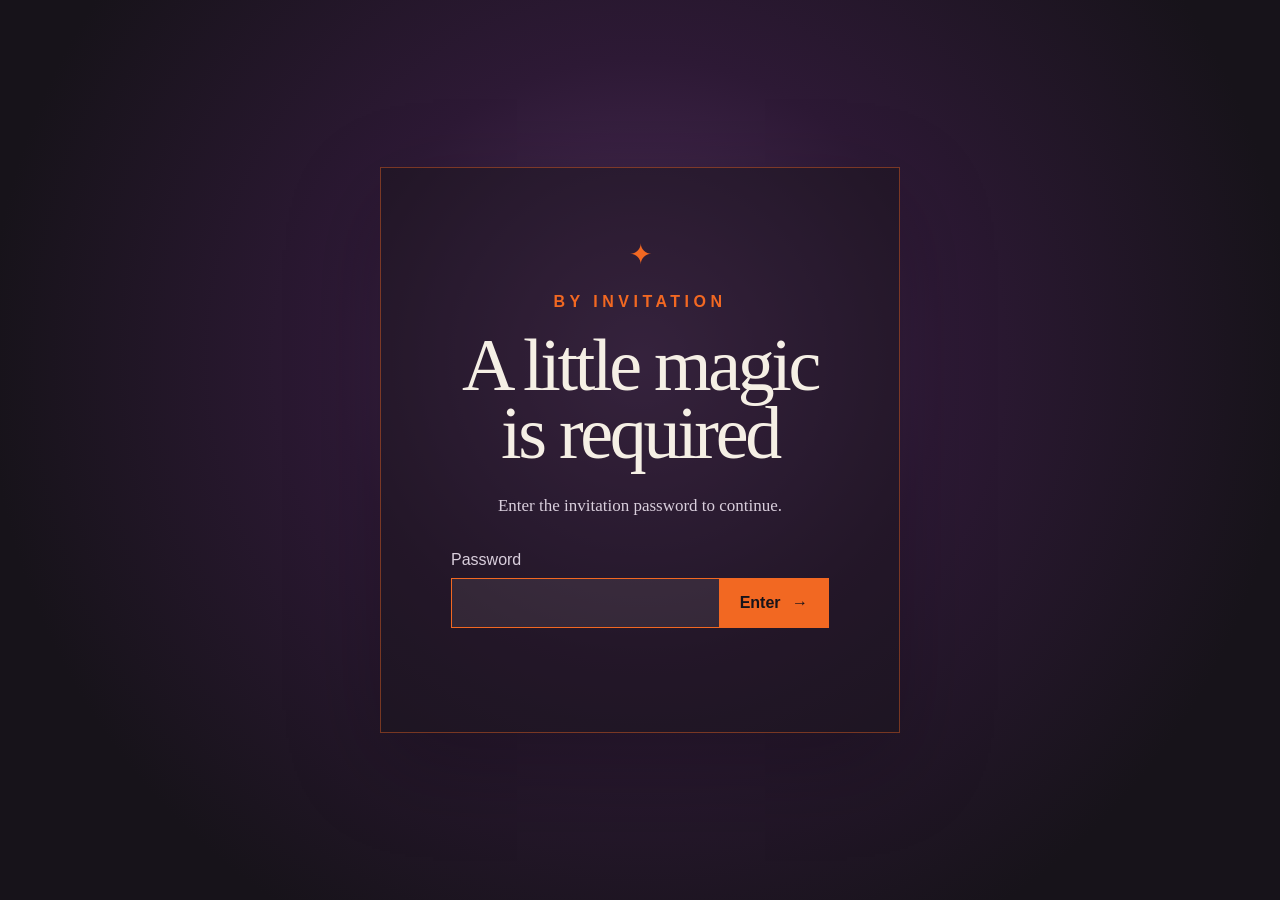
<file: index.html>
<!doctype html>
<html lang="en">
  <head>
    <meta charset="utf-8">
    <meta name="viewport" content="width=device-width, initial-scale=1">
    <meta name="description" content="Please join us in Philadelphia for a meaningful morning and a spirited Halloween celebration.">
    <meta name="robots" content="noindex, nofollow, noarchive">
    <title>Mirabella's Bat Mitzvah Celebration | October 31, 2026</title>
    <link rel="stylesheet" href="styles.css">
  </head>
  <body class="locked page-home">
    <section class="accessGate" id="accessGate" aria-labelledby="accessTitle">
      <div class="gateCard">
        <div class="gateOrnament" aria-hidden="true">✦</div>
        <p class="kicker">BY INVITATION</p>
        <h1 id="accessTitle">A little magic<br>is required</h1>
        <p>Enter the invitation password to continue.</p>
        <form class="accessForm" id="accessForm">
          <label for="accessPassword">Password</label>
          <div class="passwordRow">
            <input id="accessPassword" name="password" type="password" autocomplete="current-password" required>
            <button type="submit">Enter <span aria-hidden="true">→</span></button>
          </div>
          <p class="accessError" id="accessError" role="alert" aria-live="polite"></p>
        </form>
      </div>
    </section>
    <main>
      <section class="hero" id="home">
        <nav class="nav" aria-label="Main navigation">
          <div class="navLinks">
            <a href="index.html" aria-current="page">Home</a>
            <a href="service.html">Service</a>
            <a href="celebration.html">Celebration</a>
            <a href="about.html">About</a>
          </div>
        </nav>

        <div class="backgroundSymbols" aria-hidden="true">
          <span class="broom"><i></i></span>
          <span class="cat"><i></i></span>
          <span class="magenDavid">✡</span>
          <span class="heroPumpkin pumpkinOne"><i></i></span>
          <span class="heroPumpkin pumpkinTwo"><i></i></span>
        </div>

        <div class="heroOrnament" aria-hidden="true">
          <span>✦</span><span>✦</span><span>✦</span>
        </div>
        <p class="eyebrow">WITH JOY, WE INVITE YOU TO</p>
        <h1><span class="titleName">Mirabella’s</span><span class="batMitzvahPhrase">Bat <span class="titleBat" aria-hidden="true"><svg viewBox="130 104 288 154" focusable="false"><defs><filter id="batSilhouette"><feColorMatrix values="0 0 0 0 .949  0 0 0 0 .408  0 0 0 0 .133  -.333 -.333 -.333 1 0"/></filter></defs><image href="assets/bat-symbol.png" width="548" height="365" filter="url(#batSilhouette)"/></svg></span> Mitzvah</span><em>Celebration</em></h1>
        <div class="dateLockup" aria-label="Saturday, October 31, 2026">
          <span>SATURDAY</span>
          <span class="dateMain"><span>OCTOBER</span><strong>31</strong></span>
          <span>2026</span>
        </div>
        <div class="heroDetails" aria-label="Event overview">
          <a href="service.html">
            <span class="heroTime">10am - 12:30pm</span>
            <span class="heroEventInfo">
              <strong>Service</strong>
              <span class="heroVenue">Rodeph Shalom</span>
              <span>615 N. Broad Street</span>
              <span class="heroDetailNote">Please wear synagogue-appropriate attire. All are welcome.</span>
              <span class="heroMore">Details about the Service</span>
            </span>
          </a>
          <a href="celebration.html">
            <span class="heroTime">1-5pm</span>
            <span class="heroEventInfo">
              <strong>Party</strong>
              <span class="heroVenue">IATSE</span>
              <span>2401 S. Swanson Street</span>
              <span class="heroDetailNote">Costumes welcome! Invitation only.</span>
              <span class="heroMore">Details about the Party</span>
            </span>
          </a>
          <p class="heroCity">Philadelphia, PA</p>
        </div>
        <a class="scrollCue" href="service.html">Explore the day <span aria-hidden="true">→</span></a>
      </section>

      <section class="day" id="day">
        <div class="sectionIntro">
          <p class="kicker">TWO MOMENTS · ONE MILESTONE</p>
          <h2>A day of meaning<br>and merriment</h2>
          <p>
            We’ll begin together in the beauty and tradition of Shabbat, then
            gather for an afternoon celebration with a little Halloween magic.
          </p>
        </div>

        <div class="eventCards">
          <article class="eventCard ceremony" id="service">
            <div class="cardMeta">
              <p class="cardLabel">PART 1: THE SERVICE</p>
            </div>
            <h3>A Meaningful<br>Morning</h3>
            <a class="infoLink headingInfoLink" href="#service-details" aria-haspopup="dialog">Learn more about the service</a>
            <div class="divider"><span>✦</span></div>
            <dl>
              <div><dt>WHEN</dt><dd>10:00 am–12:30 pm</dd></div>
              <div><dt>WHERE</dt><dd>Congregation Rodeph Shalom</dd></div>
              <div><dt>ADDRESS</dt><dd><a class="addressLink" href="https://www.google.com/maps/search/?api=1&amp;query=Congregation+Rodeph+Shalom+615+N+Broad+St+Philadelphia+PA+19123" target="_blank" rel="noreferrer">615 N. Broad Street<br>Philadelphia, PA 19123 <span aria-hidden="true">↗</span></a></dd></div>
            </dl>
            <p class="attire">
              <span>Please dress in synagogue-appropriate attire.</span>
              <a class="infoLink detailInfoLink" href="#attire-details" aria-haspopup="dialog">More details about synagogue attire</a>
            </p>
          </article>

          <article class="eventCard party" id="celebration">
            <div class="moon" aria-hidden="true"></div>
            <div class="cardMeta">
              <p class="cardLabel">PART 2: THE CELEBRATION</p>
            </div>
            <h3>A Spirited<br>Afternoon</h3>
            <a class="infoLink headingInfoLink" href="#party-details" aria-haspopup="dialog">Learn more about the party</a>
            <div class="divider"><span>✦</span></div>
            <dl>
              <div><dt>WHEN</dt><dd>1:00–5:00 pm</dd></div>
              <div><dt>WHERE</dt><dd>IATSE Ballroom</dd></div>
              <div><dt>ADDRESS</dt><dd><a class="addressLink" href="https://www.google.com/maps/search/?api=1&amp;query=IATSE+Ballroom+2401+S+Swanson+St+Philadelphia+PA+19148" target="_blank" rel="noreferrer">2401 S. Swanson Street<br>Philadelphia, PA 19148 <span aria-hidden="true">↗</span></a></dd></div>
            </dl>
            <p class="attire">
              <span>Costumes welcome! Face painting and props will be provided.</span>
              <a class="infoLink detailInfoLink" href="#costume-details" aria-haspopup="dialog">More details about costumes</a>
            </p>
          </article>
        </div>
      </section>

      <section class="about" id="about">
        <div class="aboutMark" aria-hidden="true">M</div>
        <div class="aboutContent">
          <p class="kicker">MEET THE BAT MITZVAH</p>
          <h2>About Mirabella</h2>
          <p>Mirabella’s story, interests, and reflections on this meaningful milestone will be shared here soon.</p>
        </div>
      </section>

      <section class="rsvp" id="rsvp">
        <div class="bat batOne" aria-hidden="true">⌁</div>
        <div class="bat batTwo" aria-hidden="true">⌁</div>
        <p class="kicker">SAVE THE DATE</p>
        <h2>We can’t wait to<br>celebrate with you</h2>
        <p>Formal invitation and RSVP details will follow.<br>For now, please hold October 31, 2026.</p>
        <div class="rsvpButton" aria-label="RSVP details coming soon">RSVP DETAILS COMING SOON</div>
      </section>

      <footer>
        <span>From Jeff, Devalina, Mirabella and Zeke</span>
        <span class="footerMark">✦</span>
      </footer>
    </main>
    <script src="script.js"></script>
  </body>
</html>
</file>
<file: styles.css>
:root {
  --ink: #17131a;
  --plum: #321c3b;
  --violet: #6c3a83;
  --orange: #f26822;
  --cream: #f5efe5;
  --paper: #fbf8f1;
}

* { box-sizing: border-box; }
html { scroll-behavior: smooth; }
body { margin: 0; color: var(--ink); background: var(--paper); font-family: Arial, Helvetica, sans-serif; font-size: 16px; }
a { color: inherit; text-decoration: none; }
section[id], article[id] { scroll-margin-top: 82px; }
.locked { overflow: hidden; }
.locked main { display: none; }
.accessGate { display: none; }
.locked .accessGate { min-height: 100svh; padding: 28px; display: grid; place-items: center; color: var(--cream); background: radial-gradient(circle at 50% 40%, #51305d 0, #2d1935 36%, #17131a 78%); text-align: center; }
.gateCard { width: min(520px, 100%); padding: clamp(40px, 7vw, 70px); border: 1px solid rgba(242,104,34,.42); background: rgba(23,19,26,.48); box-shadow: 0 30px 90px rgba(0,0,0,.22); }
.gateOrnament { margin-bottom: 22px; color: var(--orange); font-size: 28px; }
.gateCard h1 { margin: 20px 0 24px; font-size: clamp(48px, 7vw, 74px); line-height: .93; }
.gateCard > p:not(.kicker) { margin: 0 0 32px; color: #d9cedc; font-family: Georgia, "Times New Roman", serif; font-size: 17px; line-height: 1.6; }
.accessForm { text-align: left; }
.accessForm label { display: block; margin-bottom: 9px; color: #d9cedc; font-size: 16px; }
.passwordRow { display: grid; grid-template-columns: minmax(0, 1fr) auto; }
.passwordRow input { min-width: 0; padding: 15px 16px; border: 1px solid rgba(245,239,229,.38); border-right: 0; border-radius: 0; outline: none; color: var(--cream); background: rgba(245,239,229,.08); font: inherit; font-size: 16px; }
.passwordRow input:focus { border-color: var(--orange); }
.passwordRow button { padding: 15px 20px; border: 1px solid var(--orange); border-radius: 0; color: var(--ink); background: var(--orange); font: inherit; font-size: 16px; font-weight: 700; cursor: pointer; }
.passwordRow button span { margin-left: 7px; }
.accessError { min-height: 24px; margin: 10px 0 0; color: #ffad85; font-size: 16px; }
.hero { min-height: 100svh; padding: 28px clamp(22px, 5vw, 80px) 42px; display: flex; flex-direction: column; align-items: center; text-align: center; color: var(--cream); background: radial-gradient(circle at 50% 36%, #51305d 0, #2d1935 34%, #17131a 75%); overflow: hidden; position: relative; }
.hero::before, .hero::after { content: ""; position: absolute; width: 42vw; height: 42vw; border: 1px solid rgba(242,104,34,.18); border-radius: 50%; top: 24%; }
.hero::before { left: -28vw; }
.hero::after { right: -28vw; }
.nav { position: fixed; z-index: 20; top: 0; left: 0; width: 100%; display: flex; justify-content: flex-end; align-items: center; padding: 14px clamp(22px, 5vw, 80px); color: var(--cream); background: rgba(23,19,26,.9); border-bottom: 2px solid rgba(108,58,131,.5); box-shadow: 0 6px 24px rgba(0,0,0,.12); backdrop-filter: blur(12px); -webkit-backdrop-filter: blur(12px); font-size: 16px; letter-spacing: .1em; }
.navLinks { display: flex; align-items: center; gap: 28px; }
.navLinks a { padding: 11px 4px; border-bottom: 1px solid transparent; transition: color .2s ease, border-color .2s ease; }
.navLinks a:hover, .navLinks a:focus-visible { color: var(--orange); border-bottom-color: var(--orange); }
.navLinks a[aria-current="page"] { color: var(--orange); border-bottom-color: var(--orange); font-weight: 700; }
.page-home .day, .page-home .about, .page-home .rsvp { display: none; }
.pageMain { min-height: 100svh; padding-top: 72px; display: flex; flex-direction: column; }
.pageMain > footer { margin-top: auto; }
.pageSection { flex: 1; }
.eventCards.singleCard { grid-template-columns: minmax(0, 1fr); max-width: 700px; }
.eventCards.singleCard { box-shadow: none; }
.eventCards.singleCard .eventCard { min-height: auto; padding: 0; background: transparent; }
.servicePage .day { background: var(--paper); }
.servicePage .ceremony .divider span { background: var(--paper); }
.celebrationPage, .celebrationPage .day { color: var(--cream); background: var(--ink); }
.celebrationPage .sectionIntro > p:last-child { color: #d9cedc; }
.celebrationPage .party .divider span { background: var(--ink); }
.heroOrnament { display: flex; gap: 15px; margin: auto 0 20px; color: var(--orange); font-size: 16px; }
.heroOrnament span:nth-child(2) { transform: scale(1.7); }
.eyebrow, .kicker, .cardLabel { margin: 0; font-size: 16px; font-weight: 700; letter-spacing: .28em; }
.eyebrow { color: #d9c9df; }
h1, h2, h3 { font-family: Georgia, "Times New Roman", serif; font-weight: 400; }
h1 { font-size: clamp(52px, 8.4vw, 122px); line-height: .82; letter-spacing: -.045em; margin: 27px 0 28px; }
h1 em { display: block; color: var(--orange); font-weight: 400; }
.titleName, .batMitzvahPhrase { display: block; }
.batMitzvahPhrase { white-space: nowrap; }
.titleBat { display: inline-block; width: .96em; height: .6em; margin: 0 .03em; vertical-align: -.03em; }
.titleBat svg { display: block; width: 100%; height: 100%; overflow: visible; filter: drop-shadow(0 0 8px rgba(242,104,34,.16)); }
.heroIntro { color: #d9cedc; line-height: 1.7; margin: 0 0 36px; font-family: Georgia, serif; font-size: 17px; }
.heroDetails { width: min(760px, 100%); margin: 22px 0 32px; display: grid; grid-template-columns: 1fr; border-bottom: 1px solid rgba(245,239,229,.25); text-align: left; }
.heroDetails a { padding: 22px clamp(18px, 3vw, 34px); display: grid; grid-template-columns: minmax(120px, 170px) minmax(0, 1fr); gap: clamp(18px, 4vw, 44px); align-items: start; transition: background .2s ease; }
.heroDetails a + a { border-top: 1px solid rgba(245,239,229,.25); }
.heroDetails a:hover, .heroDetails a:focus-visible { background: rgba(242,104,34,.1); outline: none; }
.heroDetails strong { color: var(--orange); font-family: Georgia, "Times New Roman", serif; font-size: 24px; font-weight: 400; text-decoration: underline; text-decoration-thickness: 1px; text-underline-offset: 5px; }
.heroDetails span { color: #d9cedc; font-size: 16px; line-height: 1.4; }
.heroDetails .heroVenue { margin-top: 3px; color: var(--cream); font-family: Georgia, "Times New Roman", serif; font-size: 21px; font-weight: 700; }
.heroDetails .heroTime { margin-top: 4px; color: var(--cream); font-size: 20px; font-weight: 700; white-space: nowrap; }
.heroEventInfo { display: grid; gap: 7px; }
.heroDetails .heroDetailNote { margin-top: 8px; color: #d9cedc; font-style: italic; font-weight: 400; text-align: left; }
.heroDetails .heroMore { margin-top: 8px; color: var(--cream); font-size: 16px; font-weight: 400; text-decoration: underline; text-decoration-thickness: 1px; text-underline-offset: 3px; }
.heroCity { grid-column: 1 / -1; margin: 0; padding: 11px 20px; border-top: 1px solid rgba(245,239,229,.25); color: #d9cedc; font-size: 16px; letter-spacing: .13em; text-align: center; text-transform: uppercase; }
.dateLockup { width: min(760px, 100%); padding: 18px 0; border-top: 1px solid rgba(245,239,229,.25); border-bottom: 1px solid rgba(245,239,229,.25); display: grid; grid-template-columns: auto auto auto; justify-content: center; gap: clamp(22px, 4vw, 58px); align-items: center; font-size: 16px; letter-spacing: .2em; }
.dateLockup strong { font-family: Georgia, serif; color: var(--orange); font-size: 42px; font-weight: 400; line-height: 1; }
.dateMain { display: inline-flex; align-items: baseline; gap: 14px; white-space: nowrap; font-family: Georgia, serif; color: var(--orange); font-size: 42px; font-weight: 400; line-height: 1; letter-spacing: 0; }
.scrollCue { margin-top: auto; padding-top: 34px; font-size: 16px; letter-spacing: .18em; text-transform: uppercase; }
.scrollCue span { color: var(--orange); margin-left: 10px; }
.day { padding: clamp(90px, 10vw, 150px) clamp(22px, 7vw, 110px); background: var(--paper); }
.sectionIntro { max-width: 670px; margin: 0 auto 70px; text-align: center; }
.kicker { color: var(--orange); }
.sectionIntro h2, .rsvp h2 { font-size: clamp(46px, 6vw, 80px); line-height: .96; letter-spacing: -.035em; margin: 22px 0 26px; }
.sectionIntro > p:last-child { max-width: 560px; margin: auto; color: #6c626a; line-height: 1.8; font-size: 17px; }
.eventCards { display: grid; grid-template-columns: repeat(2, minmax(0, 1fr)); max-width: 1120px; margin: auto; box-shadow: 0 25px 80px rgba(38,22,42,.13); }
.eventCard { min-height: 690px; padding: clamp(38px, 5vw, 68px); position: relative; overflow: hidden; }
.eventCard > :not(.moon) { position: relative; z-index: 1; }
.ceremony { background: var(--cream); }
.party { background: var(--ink); color: var(--cream); }
.cardMeta { display: flex; align-items: baseline; justify-content: space-between; gap: 24px; }
.cardLabel { color: var(--violet); }
.party .cardLabel { color: var(--orange); }
.eventCard h3 { font-size: clamp(42px, 4vw, 62px); line-height: .98; letter-spacing: -.035em; margin: 26px 0 30px; position: relative; z-index: 1; }
.divider { height: 1px; background: #d8cec5; position: relative; margin: 0 0 42px; }
.divider span { position: absolute; left: 0; top: -8px; padding-right: 12px; background: var(--cream); color: var(--orange); font-size: 16px; }
.party .divider { background: #403945; }
.party .divider span { background: var(--ink); }
dl { margin: 0; }
dl > div { display: grid; grid-template-columns: 120px minmax(0, 1fr); gap: 18px; margin-bottom: 25px; }
dt { font-size: 16px; letter-spacing: .2em; color: #8e8188; padding-top: 4px; }
dd { margin: 0; line-height: 1.55; font-family: Georgia, serif; font-size: 16px; }
.addressLink { display: inline; border-bottom: 1px solid currentColor; }
.addressLink span { color: var(--orange); white-space: nowrap; }
.attire { min-height: 44px; margin: 34px 0 0; padding: 16px 18px; border-left: 2px solid var(--violet); background: rgba(108,58,131,.07); font-size: 16px; line-height: 1.5; }
.party .attire { border-color: var(--orange); background: rgba(242,104,34,.08); color: #d9cedc; }
.infoLink { display: inline-block; width: fit-content; font-family: Arial, Helvetica, sans-serif; font-size: 16px; font-weight: 400; line-height: 1.45; letter-spacing: 0; text-transform: none; text-decoration: underline; text-underline-offset: 3px; color: #6c626a; border: 0; padding: 0; }
.party .infoLink { color: #d9cedc; }
.headingInfoLink { margin: -12px 0 30px; }
.detailInfoLink { display: block; margin-top: 7px; color: inherit; }
.arrivalSection { margin-top: 58px; padding-top: 52px; border-top: 1px solid #d1c4b8; }
.arrivalSection h3 { margin: 16px 0 32px; font-size: 34px; }
.arrivalGrid { display: grid; grid-template-columns: 1fr; gap: 34px; }
.arrivalGrid h4 { margin: 0 0 10px; font-family: Georgia, "Times New Roman", serif; font-size: 22px; font-weight: 400; }
.arrivalGrid p { margin: 0; color: #6c626a; font-size: 16px; line-height: 1.75; }
.arrivalGrid a { color: var(--violet); text-decoration: underline; text-underline-offset: 3px; }
.arrivalGrid a span { color: var(--orange); }
.afterwardSection { margin-top: 58px; padding-top: 52px; border-top: 1px solid #d1c4b8; }
.afterwardSection h3 { margin: 16px 0 18px; font-size: 34px; }
.afterwardSection > p:last-child { margin: 0; color: #6c626a; font-size: 16px; line-height: 1.75; }
.celebrationInfo { margin-top: 58px; padding-top: 52px; border-top: 1px solid #403945; }
.celebrationInfo h3 { margin: 16px 0 32px; font-size: 34px; }
.celebrationInfoGrid { display: grid; grid-template-columns: 1fr; gap: 34px; }
.celebrationInfoGrid h4 { margin: 0 0 10px; font-family: Georgia, "Times New Roman", serif; font-size: 22px; font-weight: 400; }
.celebrationInfoGrid p { margin: 0; color: #d9cedc; font-size: 16px; line-height: 1.75; }
.faqSection { margin-top: 58px; }
.faqSection h3 { margin: 16px 0 28px; font-size: 34px; }
.faqList { border-bottom: 1px solid #d1c4b8; }
.faqList details { border-top: 1px solid #d1c4b8; }
.faqList summary { padding: 19px 44px 19px 0; position: relative; list-style: none; font-family: Georgia, "Times New Roman", serif; font-size: 19px; line-height: 1.35; cursor: pointer; }
.faqList summary::-webkit-details-marker { display: none; }
.faqList summary::after { content: "+"; position: absolute; right: 4px; top: 17px; color: var(--violet); font-family: Arial, Helvetica, sans-serif; font-size: 24px; font-weight: 400; }
.faqList details[open] summary::after { content: "−"; }
.faqList details > p { margin: -3px 44px 20px 0; color: #6c626a; font-size: 16px; line-height: 1.7; }
.moon { width: 230px; height: 230px; border-radius: 50%; position: absolute; z-index: 0; right: -66px; top: 74px; background: var(--orange); opacity: .72; box-shadow: 0 0 70px rgba(242,104,34,.17); }
.moon::after { content: ""; position: absolute; width: 220px; height: 220px; border-radius: 50%; background: var(--ink); left: -48px; top: -20px; }
.hero > :not(.backgroundSymbols, .nav) { position: relative; z-index: 1; }
.backgroundSymbols { position: absolute; z-index: 0; inset: 0; pointer-events: none; color: var(--cream); opacity: .09; }
.magenDavid { position: absolute; right: 7%; top: 15%; font-size: clamp(100px, 13vw, 180px); line-height: 1; transform: rotate(8deg); }
.broom { position: absolute; left: 4%; bottom: 18%; width: 210px; height: 16px; border-radius: 99px; background: currentColor; transform: rotate(-28deg); transform-origin: left center; }
.broom::before { content: ""; position: absolute; right: -54px; top: -24px; width: 72px; height: 64px; background: currentColor; clip-path: polygon(0 35%, 100% 0, 82% 100%, 0 65%); }
.broom::after { content: ""; position: absolute; right: 8px; top: -9px; width: 7px; height: 34px; border-radius: 3px; background: var(--orange); }
.cat { position: absolute; right: 13%; bottom: 9%; width: 70px; height: 105px; border-radius: 48% 48% 42% 42%; background: currentColor; }
.cat::before { content: ""; position: absolute; left: 9px; top: -37px; width: 52px; height: 52px; border-radius: 50%; background: currentColor; clip-path: polygon(0 0, 35% 18%, 65% 18%, 100% 0, 88% 100%, 12% 100%); }
.cat::after { content: ""; position: absolute; left: 54px; top: 43px; width: 72px; height: 72px; border: 14px solid currentColor; border-left-color: transparent; border-bottom-color: transparent; border-radius: 50%; transform: rotate(22deg); }
.heroPumpkin { position: absolute; width: 86px; height: 66px; border-radius: 46% 46% 48% 48%; background: var(--orange); box-shadow: inset 17px 0 0 rgba(23,19,26,.3), inset -17px 0 0 rgba(23,19,26,.3); }
.heroPumpkin::before { content: ""; position: absolute; left: 36px; top: -18px; width: 14px; height: 24px; border-radius: 5px 5px 0 0; background: var(--cream); transform: rotate(8deg); }
.heroPumpkin::after { content: ""; position: absolute; inset: 11px 24px 9px; border-left: 2px solid rgba(245,239,229,.55); border-right: 2px solid rgba(245,239,229,.55); border-radius: 50%; }
.pumpkinOne { left: 13%; top: 18%; transform: rotate(-10deg) scale(.75); }
.pumpkinTwo { right: 29%; bottom: 12%; transform: rotate(9deg) scale(.52); }
.about { padding: clamp(90px, 10vw, 145px) clamp(22px, 9vw, 145px); display: grid; grid-template-columns: minmax(220px, 390px) minmax(0, 620px); justify-content: center; align-items: center; gap: clamp(50px, 8vw, 120px); color: var(--cream); background: var(--plum); overflow: hidden; }
.aboutMark { width: min(100%, 390px); aspect-ratio: 1; display: grid; place-items: center; border: 1px solid rgba(242,104,34,.45); border-radius: 50%; color: var(--orange); background: radial-gradient(circle, rgba(242,104,34,.14), transparent 66%); font-family: Georgia, "Times New Roman", serif; font-size: clamp(120px, 18vw, 240px); line-height: 1; }
.aboutContent h2 { margin: 20px 0 28px; font-size: clamp(52px, 7vw, 88px); line-height: .94; letter-spacing: -.04em; }
.aboutContent > p:last-child { margin: 0; max-width: 560px; color: #d8cbdc; font-family: Georgia, "Times New Roman", serif; font-size: 18px; line-height: 1.8; }
.rsvp { min-height: 700px; padding: 120px 24px; background: var(--plum); color: var(--cream); text-align: center; display: flex; flex-direction: column; align-items: center; position: relative; overflow: hidden; }
.rsvp::before { content: ""; width: 520px; height: 520px; position: absolute; border: 1px solid rgba(242,104,34,.2); border-radius: 50%; top: 80px; }
.rsvp > * { position: relative; z-index: 1; }
.rsvp h2 { margin: 24px 0; }
.rsvp > p:nth-of-type(2) { color: #d8cbdc; line-height: 1.8; }
.rsvpButton { margin: 28px 0 40px; padding: 17px 26px; border: 1px solid var(--orange); color: var(--orange); font-size: 16px; letter-spacing: .18em; }
.bat { position: absolute; color: var(--orange); font-size: 76px; transform: rotate(-15deg); opacity: .8; }
.batOne { left: 10%; top: 26%; }
.batTwo { right: 12%; bottom: 20%; transform: rotate(22deg) scale(.7); }
footer { padding: 26px clamp(22px, 7vw, 110px); display: flex; justify-content: center; gap: 20px; align-items: center; background: var(--ink); color: #9e929f; font-size: 16px; letter-spacing: .16em; text-transform: uppercase; }
.footerMark { color: var(--orange); }

@media (max-width: 720px) {
  .nav { justify-content: flex-end; padding: 10px 14px; font-size: 16px; letter-spacing: .04em; }
  .navLinks { flex: 1 1 auto; width: 0; min-width: 0; justify-content: flex-start; gap: 20px; overflow-x: auto; scrollbar-width: none; }
  .navLinks::-webkit-scrollbar { display: none; }
  .navLinks a { padding: 10px 2px; }
  .hero { min-height: 820px; padding-top: 100px; }
  .hero::before, .hero::after { width: 80vw; height: 80vw; }
  h1 { font-size: clamp(48px, 14vw, 68px); }
  .dateLockup { width: min(330px, 100%); grid-template-columns: 1fr 1fr; gap: 14px 28px; }
  .dateLockup > span:not(.dateMain) { font-size: 16px; }
  .dateLockup > span:first-child { justify-self: start; }
  .dateLockup > span:last-child { justify-self: end; }
  .dateMain { grid-column: 1 / -1; grid-row: 2; justify-self: center; font-size: 42px; }
  .dateMain > span { font-size: inherit; }
  .heroDetails { grid-template-columns: 1fr; border-top: 0; }
  .heroDetails a { grid-template-columns: 1fr; gap: 12px; padding: 22px 14px; }
  .heroDetails strong { font-size: 21px; }
  .heroDetails .heroTime { font-size: 18px; }
  .arrivalGrid { grid-template-columns: 1fr; gap: 28px; }
  .celebrationInfoGrid { grid-template-columns: 1fr; gap: 28px; }
  .eventCards { grid-template-columns: 1fr; }
  .eventCard { min-height: auto; }
  dl > div { grid-template-columns: 112px minmax(0, 1fr); gap: 14px; }
  .eventCard.party { padding-bottom: 58px; }
  .party .moon { right: -140px; top: 82px; opacity: .55; }
  .about { grid-template-columns: 1fr; gap: 45px; text-align: center; }
  .aboutMark { width: min(250px, 75vw); margin: auto; }
  .aboutContent > p:last-child { margin-inline: auto; }
  .bat { display: none; }
  .cat { right: 8%; }
  .pumpkinOne { left: 7%; top: 27%; transform: rotate(-10deg) scale(.58); }
  .pumpkinTwo { right: 8%; bottom: 24%; transform: rotate(9deg) scale(.42); }
  footer { justify-content: center; gap: 15px; text-align: center; }
}

@media (prefers-reduced-motion: reduce) {
  html { scroll-behavior: auto; }
}
</file>
